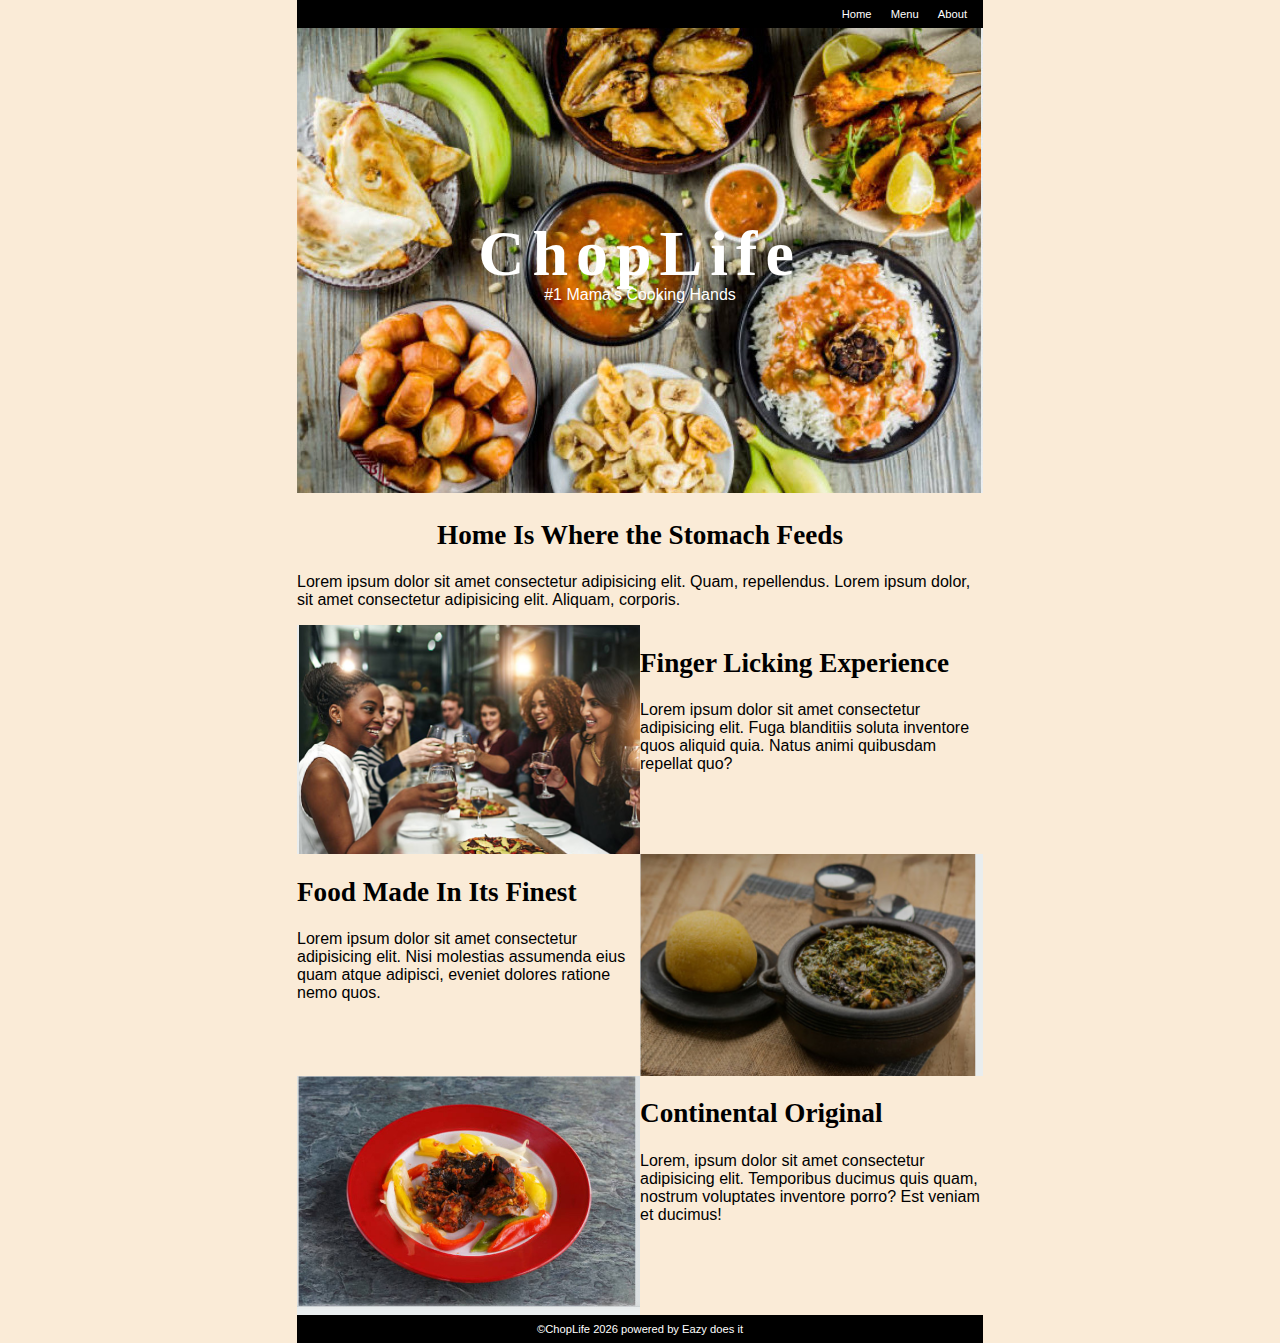
<file: index.html>
<!DOCTYPE html>
<html lang="en">
<head>
    <meta charset="UTF-8">
    <meta name="viewport" content="width=device-width, initial-scale=1.0">
    <title>ChopLife</title>
    <div class="navi"> 
    <link rel="icon" href="/favcon.png/icon.JPG">
    <a href="indexx.html" class="navi"> Home</a>
    <a href="menu.html" class="navi">Menu</a>
    <a href="about-us.html" class="navi">About</a>
    <link rel="stylesheet" href="feasts.css">
    </div>
</head>
<body>
    <Header>
        <div class="hmo">    
            <img src="frontFood.JPG" alt="" >
            <div class="rr">
            <H1>ChopLife</H1>
            #1 Mama's Cooking Hands
            </div>
        </div>
    </Header>
    <main>
        <div>
            <h2 class=" first-para"> Home Is Where the Stomach Feeds</h2>
            <p>
                Lorem ipsum dolor sit amet consectetur adipisicing elit.
                 Quam, repellendus. Lorem ipsum dolor, sit amet consectetur 
                 adipisicing elit. Aliquam, corporis.
            </p>
        </div>
        <div class="coco">
            <img src="fff.JPG" alt="friends dining together happy" class="float">
            <p class="ploat">
                <h2>Finger Licking Experience</h2>
                Lorem ipsum dolor sit amet consectetur adipisicing elit.
                 Fuga blanditiis soluta inventore quos aliquid quia. Natus
                  animi quibusdam repellat quo?
            </p>
        </div>
        <div class="coco">
                <img src="eba2.JPG" alt="plate of vegetable soup with eba" class="cloat">
                <p>
                    <h2>Food Made In Its Finest</h2>
                    Lorem ipsum dolor sit amet consectetur adipisicing elit.
                     Nisi molestias assumenda eius quam atque adipisci,
                      eveniet dolores ratione nemo quos.
                </p>
        </div>
        <div class="coco">
            <img src="food1.JPG" alt="Another plate of food" class="float">
            <p class="ploat">
                <h2>Continental Original</h2>
                Lorem, ipsum dolor sit amet consectetur adipisicing elit.
                 Temporibus ducimus quis quam, nostrum voluptates inventore
                  porro? Est veniam et ducimus!
            </p>

        </div>

    </main>
    
    <footer>
        &copy;ChopLife <span id="yearDate">2020</span>        powered by Eazy does it

    </footer>
    <script src="appFeast.js"> </script>
    <script>app.feastAll()</script>
    
</body>
</html>
</file>
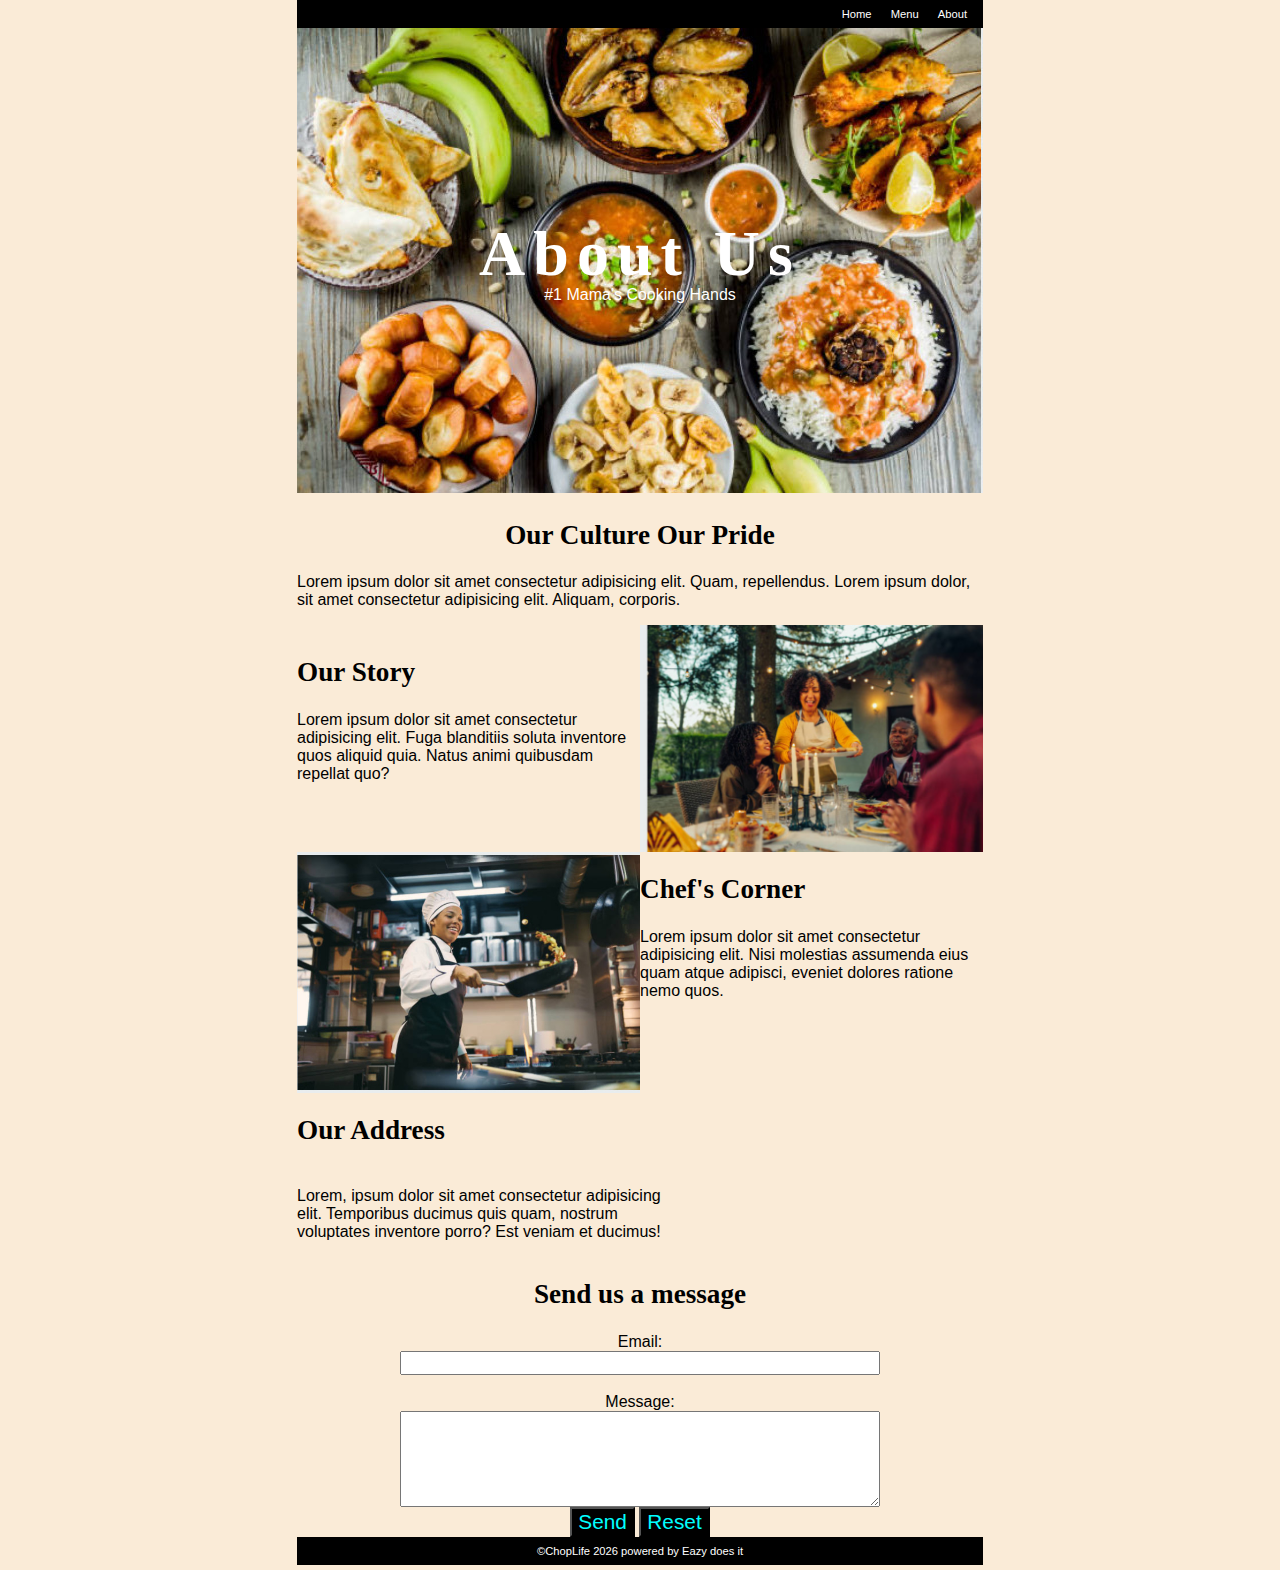
<file: about-us.html>
<!DOCTYPE html>
<html lang="en">
<head>
    <meta charset="UTF-8">
    <meta name="viewport" content="width=device-width, initial-scale=1.0">
    <title>ChopLife</title>
    <div class="navi"> 
    <link rel="icon" href="/favcon.png/icon.JPG">
    <a href="index.html" class="navi"> Home</a>
    <a href="menu.html" class="navi">Menu</a>
    <a href="about-us.html" class="navi">About</a>
    <link rel="stylesheet" href="feasts.css">
    </div>
</head>
<body>
    <Header>
        <div class="hmo">    
            <img src="frontFood.JPG" alt="" >
            <div class="rr">
            <H1>About Us</H1>
            #1 Mama's Cooking Hands
            </div>
        </div>
    </Header>
    <main>
        <div>
            <h2 class=" first-para"> Our Culture Our Pride</h2>
            <p>
                Lorem ipsum dolor sit amet consectetur adipisicing elit.
                 Quam, repellendus. Lorem ipsum dolor, sit amet consectetur 
                 adipisicing elit. Aliquam, corporis.
            </p>
        </div>
        <div class="coco">
            <img src="aboutUs.JPG" alt="family eating together" class="cloat">
            <p class="cloat">
                <h2>Our Story</h2>
                Lorem ipsum dolor sit amet consectetur adipisicing elit.
                 Fuga blanditiis soluta inventore quos aliquid quia. Natus
                  animi quibusdam repellat quo?
            </p>
        </div>
        <div class="coco">
                <img src="active.JPG" alt="picture of a female chef cooking" class="float">
                <p>
                    <h2>Chef's Corner</h2>
                    Lorem ipsum dolor sit amet consectetur adipisicing elit.
                     Nisi molestias assumenda eius quam atque adipisci,
                      eveniet dolores ratione nemo quos.
                </p>
        </div>
        <div  id= "map" class="coco">
            <div>
                <p>
                    <h2>Our Address</h2> <br>
                    Lorem, ipsum dolor sit amet consectetur adipisicing elit.
                    Temporibus ducimus quis quam, nostrum voluptates inventore
                    porro? Est veniam et ducimus!
                </p>
            </div>
            <iframe src="https://www.google.com/maps/embed?pb=!1m14!1m12!1m3!1d252162.39439199548!2d7.471104000000001!3d9.060352!2m3!1f0!2f0!3f0!3m2!1i1024!2i768!4f13.1!5e0!3m2!1sen!2sng!4v1750029980821!5m2!1sen!2sng" 
             style="border:0;" allowfullscreen="" loading="lazy" referrerpolicy="no-referrer-when-downgrade"></iframe>
            
        </div>

        <div id="form-div">
            <h2>Send us a message</h2>
        <form id="form" method="post">
            <label name="EmailName">Email:</label>
            <input id="mailInput" name="EmailName" type="email" !required> <br>
            <label name="message">Message:</label>
            <textarea id="message" name="message" type="text" rows="5" !required></textarea>
            <div>
                <button id="submit" type="submit">Send</button>
                <button type="reset">Reset</button>
            </div>
        </form>
        </div>
        
    </main>
    
    <footer>
        &copy;ChopLife <span id="yearDate">2020</span>        powered by Eazy does it
    </footer>

    <script src="appFeast.js"> </script>
    <script>
        app.feastAll();
    </script>
    
</body>
</html>
</file>
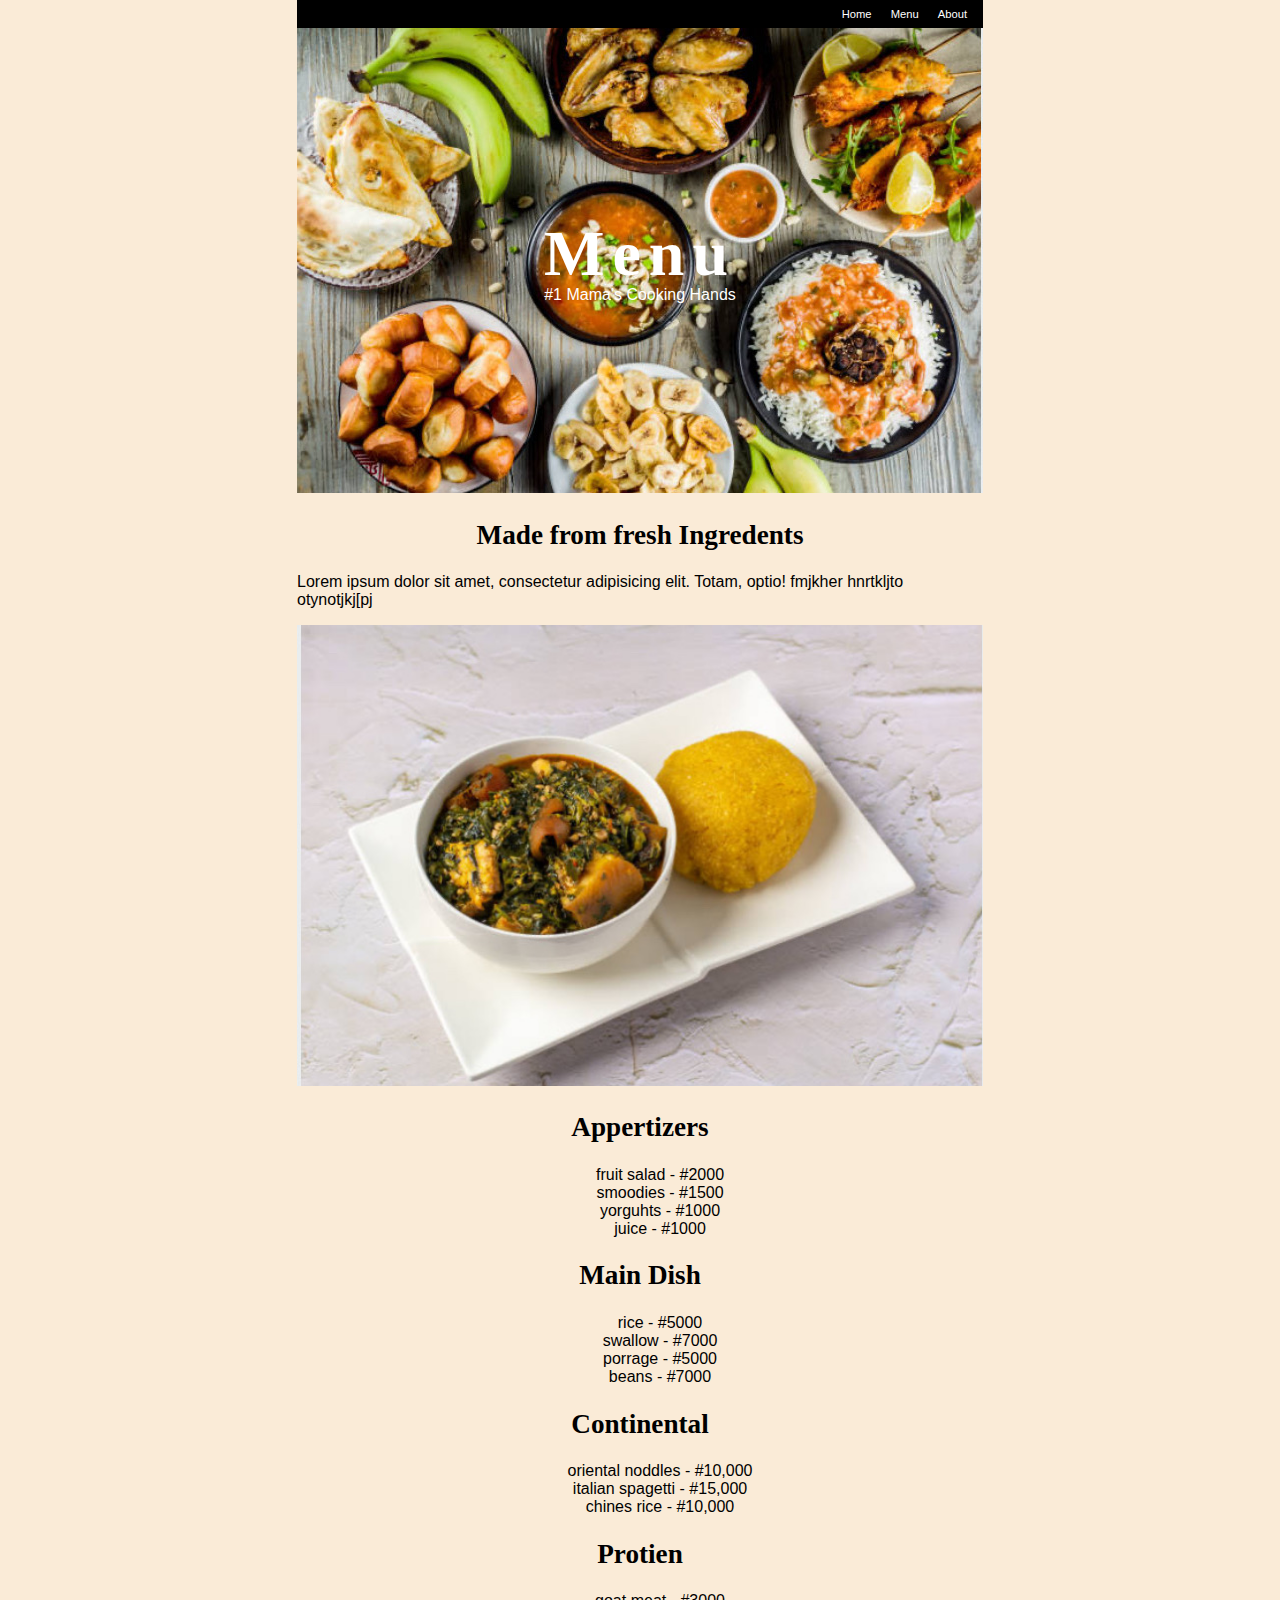
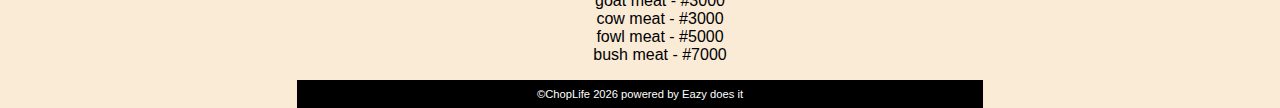
<file: menu.html>
<!DOCTYPE html>
<html lang="en">
<head>
    <meta charset="UTF-8">
    <meta name="viewport" content="width=device-width, initial-scale=1.0">
    <title>ChopLife</title>
    <div class="navi"> 
    <link rel="icon" href="/favcon.png/icon.JPG">
    <a href="index.html" class="navi"> Home</a>
    <a href="menu.html" class="navi">Menu</a>
    <a href="about-us.html" class="navi">About</a>
    <link rel="stylesheet" href="feasts.css">
    </div>
</head>
<body>
    <Header>
        <div class="hmo">    
            <img src="frontFood.JPG" alt="" >
            <div class="rr">
            <H1>Menu</H1>
            #1 Mama's Cooking Hands
            </div>
        </div>
    </Header>
    <main>
        <div>
            <h2 class=" first-para"> Made from fresh Ingredents</h2>
            <p>
                Lorem ipsum dolor sit amet, consectetur adipisicing elit.
                 Totam, optio! fmjkher hnrtkljto otynotjkj[pj
            </p>
            <img id="menu-image" src="eba.JPG" alt=" plate of real african dish">
        </div>
        <h2 class="munu">Appertizers</h2>
        <ul class="fried">
            fruit salad        - #2000 <br>
            smoodies           - #1500 <br>
            yorguhts           - #1000 <br>
            juice              - #1000 <br>
        </ul>
        <h2 class="munu"> Main Dish</h2>
        <ul class="fried">
            rice               - #5000 <br>
            swallow            - #7000 <br>
            porrage            - #5000 <br>
            beans              - #7000 <br>
        </ul>
        <h2 class="munu"> Continental</h2>
        <ul class="fried">
            oriental noddles    - #10,000 <br>
            italian spagetti    - #15,000 <br>
            chines rice         - #10,000 <br>
        </ul>
        <h2 class="munu">Protien</h2>
        <ul class="fried">
            goat meat           - #3000 <br>
            cow meat            - #3000 <br>
            fowl meat           - #5000 <br>
            bush meat           - #7000 <br>
        </ul>
    </main>
    
    <footer>
        &copy;ChopLife <span id="yearDate">2020</span>        powered by Eazy does it

    </footer>
    <script src="appFeast.js"> </script>
    <script>app.feastAll()</script>
</body>
</html>
</file>
<file: feasts.css>
html{
    font-size: 16px;
    font-family:'Times New Roman', Times, serif;
    font-weight: 300px;
    font-family: 'Segoe UI', Tahoma, Geneva, Verdana, sans-serif
    
}
body{
    max-width: 686px;
    margin: auto;
    background-color: antiquewhite;
}


h1, h2, h3, h4, h5, h6{
    font-family:'Times New Roman', Times, serif 
}
h1{
    font-size: 4rem;
    letter-spacing: .5rem;
    margin: 0;
    line-height: 1em;
}
h2{
    font-size: 1.7rem;
}

footer{
    background-color: black;
    color: white;
    font-style:initial;
    padding: .5rem;
    text-align: center;
    font-size: .7rem;
}
.navi{
    background-color: black;
    font-size: .7rem;
    text-align: right;
    text-decoration: none;
    color: white;
    padding: .5rem;
}
.hmo{
    text-align: center;
    position: relative;
   
}
.hmo img{
    max-width: 100%;
}

.rr{
    text-align: center;
    color: white;
    position: absolute;
    top: 50%;
    left: 50%;
    transform: translate(-50%, -50%);
    margin: 0;
}

.coco{
    display: flow-root;
}
.coco .p{
    margin-block: 0;
}
.float{
    float: left;
    width:50%;
}
 .cloat{
    float: right;
    width: 50%;
 }
 #map{
    display: flex;
    justify-content: space-between;
 }
 iframe{
    float: right;
    width: 50%;
    
 }
 h2{
    border: 0;
    padding-top: 0;
 }
.first-para{
    text-align: center;
}
.first-para p{
    margin: 0;
} 
.munu{
    text-align: center;
}
.fried{
    text-align: center;
}

#form-div{
    text-align: center;
}
#form{
    padding: 0 15%;
    display: grid;
    grid-template-columns: auto;
}
textarea,input{
    font-size: 1rem;
}
#menu-image{
    max-width: 100%;
}

button{
    background-color: #000;
    font-size: 1.3rem;
    color: aqua;
}
 dark-mode{
    color: aqua;
    background-color: #000;
 }

@media screen and (max-width:768px)  {
    .coco{
        display:flow-root;
    }
    .coco .p{
        margin-block: 0;
    }    
}

@media screen and (max-width:768px) {
    html{
        font-size: 10px;
        font-family:'Times New Roman', Times, serif;
        font-weight: 600px;
        font-family: 'Segoe UI', Tahoma, Geneva, Verdana, sans-serif
    }
    body{
        max-width: 400px;
        margin: auto;
    }
}
</file>
